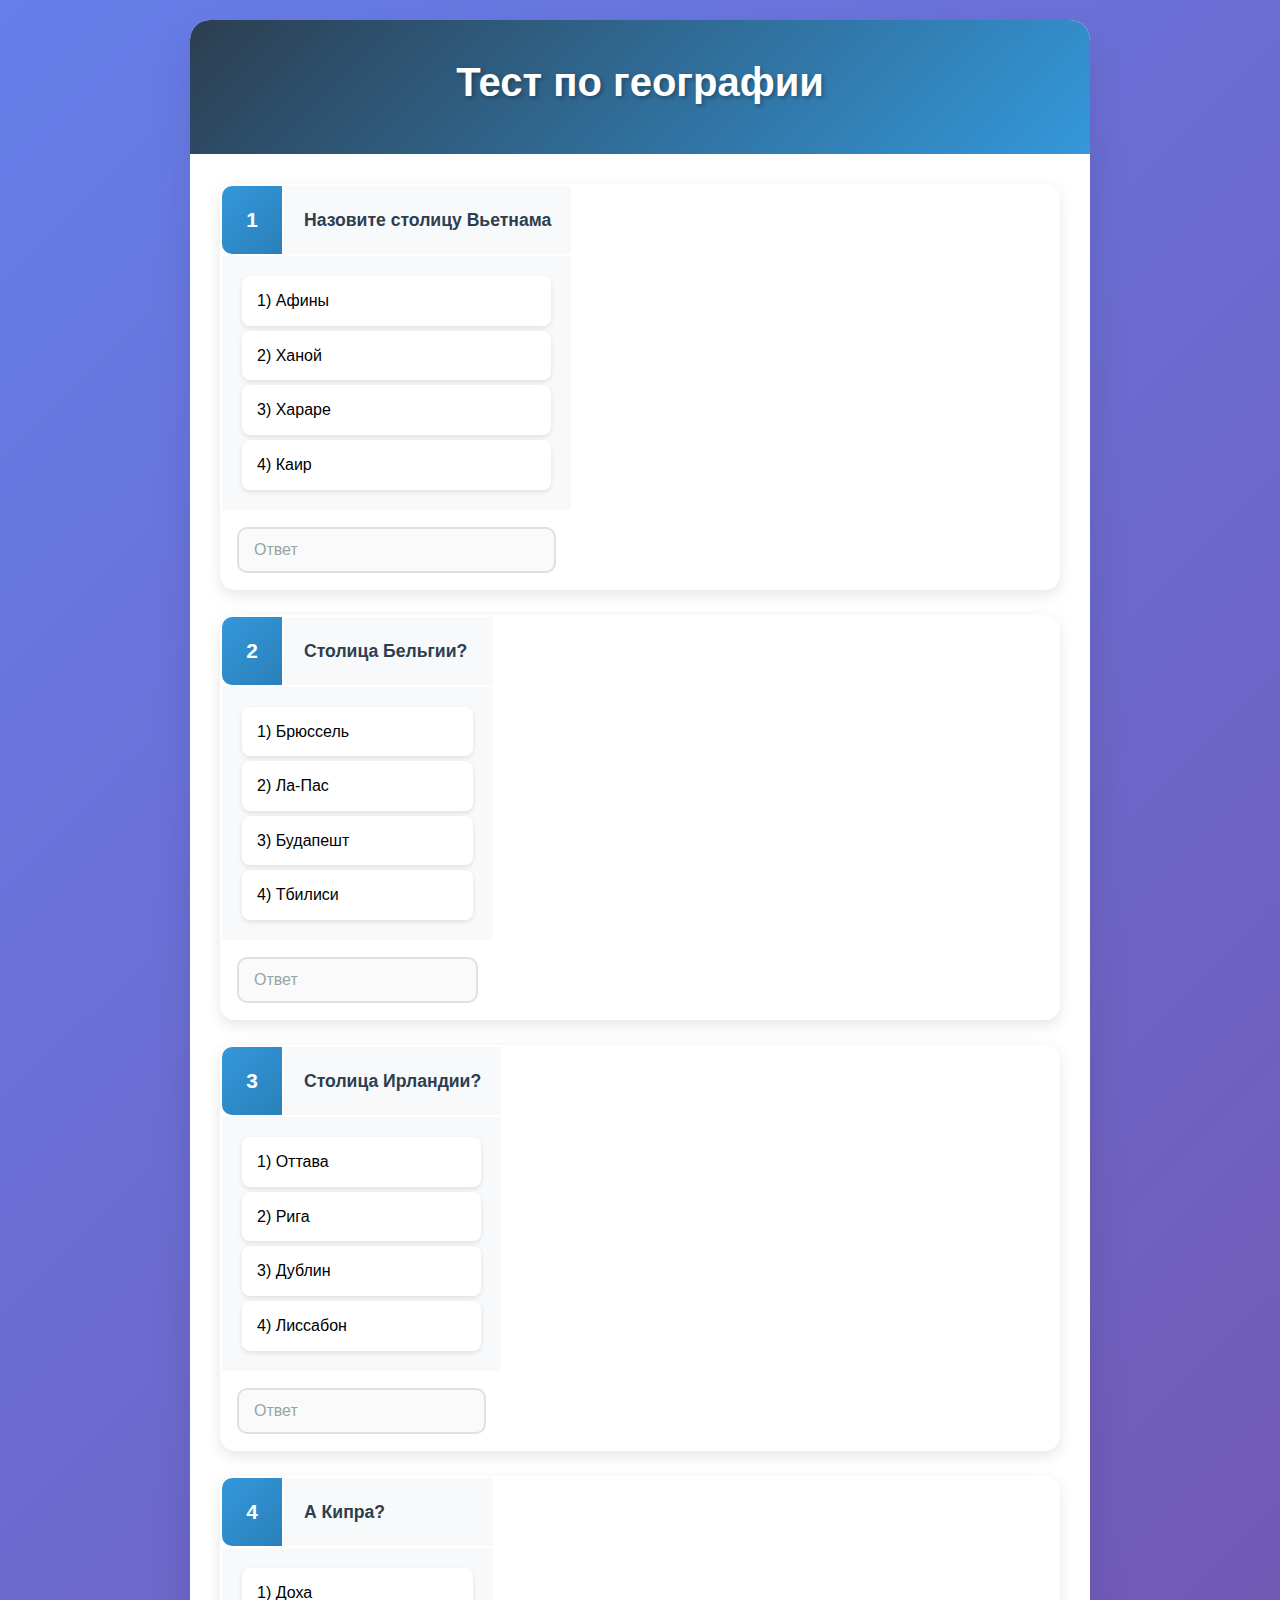
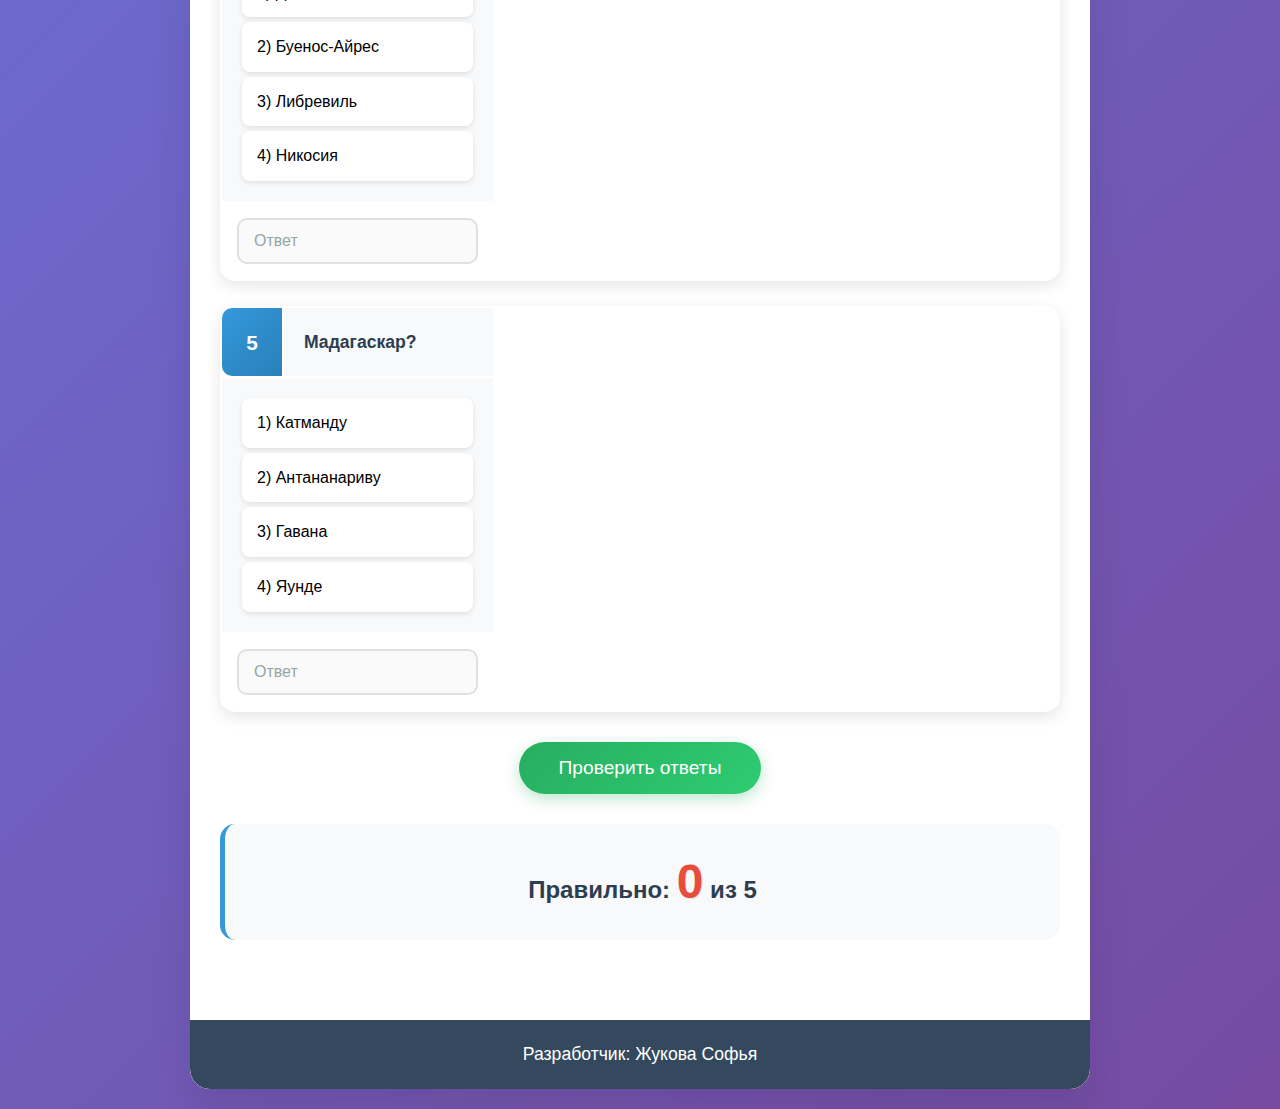
<file: test/index.html>
<!DOCTYPE html>
<html lang="ru">
<head>
    <meta charset="UTF-8">
    <meta name="viewport" content="width=device-width, initial-scale=1.0">
    <title>Жукова Софья - Тест по географии</title>
    <link rel="stylesheet" href="style.css">
</head>
<body>
    <div class="container">
        <div class="header">
            <h1>Тест по географии</h1>
            
        </div>
        
        <div class="content">
            <div class="question-table" id="q1">
                <table>
                    <tr>
                        <td class="question-number">1</td>
                        <td colspan="4" class="task">
                            Назовите столицу Вьетнама
                        </td>
                    </tr>
                    <tr class="variants-row">
                        <td colspan="5">
                            <div class="variant">1) Афины</div>
                            <div class="variant">2) Ханой</div>
                            <div class="variant">3) Хараре</div>
                            <div class="variant">4) Каир</div>
                        </td>
                    </tr>
                    <tr>
                        <td colspan="5">
                            <input id="a1" type="text" class="answer-input" placeholder="Ответ" />
                        </td>
                    </tr>
                </table>
            </div>
        
            <div class="question-table" id="q2">
                <table>
                    <tr>
                        <td class="question-number">2</td>
                        <td colspan="4" class="task">
                            Столица Бельгии?
                        </td>
                    </tr>
                    <tr class="variants-row">
                        <td colspan="5">
                            <div class="variant">1) Брюссель</div>
                            <div class="variant">2) Ла-Пас</div>
                            <div class="variant">3) Будапешт</div>
                            <div class="variant">4) Тбилиси</div>
                        </td>
                    </tr>
                    <tr>
                        <td colspan="5">
                            <input id="a2" type="text" class="answer-input" placeholder="Ответ" />
                        </td>
                    </tr>
                </table>
            </div>
            
            <div class="question-table" id="q3">
                <table>
                    <tr>
                        <td class="question-number">3</td>
                        <td colspan="4" class="task">
                            Столица Ирландии?
                        </td>
                    </tr>
                    <tr class="variants-row">
                        <td colspan="5">
                            <div class="variant">1) Оттава</div>
                            <div class="variant">2) Рига</div>
                            <div class="variant">3) Дублин</div>
                            <div class="variant">4) Лиссабон</div>
                        </td>
                    </tr>
                    <tr>
                        <td colspan="5">
                            <input id="a3" type="text" class="answer-input" placeholder="Ответ" />
                        </td>
                    </tr>
                </table>
            </div>
            

            <div class="question-table" id="q4">
                <table>
                    <tr>
                        <td class="question-number">4</td>
                        <td colspan="4" class="task">
                            А Кипра?
                        </td>
                    </tr>
                    <tr class="variants-row">
                        <td colspan="5">
                            <div class="variant">1) Доха</div>
                            <div class="variant">2) Буенос-Айрес</div>
                            <div class="variant">3) Либревиль</div>
                            <div class="variant">4) Никосия</div>
                        </td>
                    </tr>
                    <tr>
                        <td colspan="5">
                            <input id="a4" type="text" class="answer-input" placeholder="Ответ" />
                        </td>
                    </tr>
                </table>
            </div>
            
            <div class="question-table" id="q5">
                <table>
                    <tr>
                        <td class="question-number">5</td>
                        <td colspan="4" class="task">
                            Мадагаскар?
                        </td>
                    </tr>
                    <tr class="variants-row">
                        <td colspan="5">
                            <div class="variant">1) Катманду</div>
                            <div class="variant">2) Антананариву</div>
                            <div class="variant">3) Гавана</div>
                            <div class="variant">4) Яунде</div>
                        </td>
                    </tr>
                    <tr>
                        <td colspan="5">
                            <input id="a5" type="text" class="answer-input" placeholder="Ответ" />
                        </td>
                    </tr>
                </table>
            </div>
            
            <div class="controls">
                <button class="check-button" onclick="Check()">Проверить ответы</button>
            </div>
            
            <div class="results">
                <div class="score-display">
                    Правильно: <span class="score-value" id="score">0</span> из 5
                </div>
            </div>
        </div>
        
        <div class="footer">
            <p>Разработчик: Жукова Софья</p>
        </div>
    </div>

    <script>
        function Check() {
            const correctAnswers = ['2', '1', '3', '4', '2'];
            let score = 0;

            for (let i = 1; i <= 5; i++) {
                const questionElement = document.getElementById('q' + i);
                const answerInput = document.getElementById('a' + i);
                const userAnswer = answerInput.value.trim();
                const correctAnswer = correctAnswers[i - 1];

                questionElement.classList.remove('correct', 'incorrect');

                if (userAnswer === correctAnswer) {
                    questionElement.classList.add('correct');
                    score++;
                } else {
                    questionElement.classList.add('incorrect');
                }
            }

            document.getElementById('score').textContent = score;
        }
    </script>
</body>
</html>
</file>
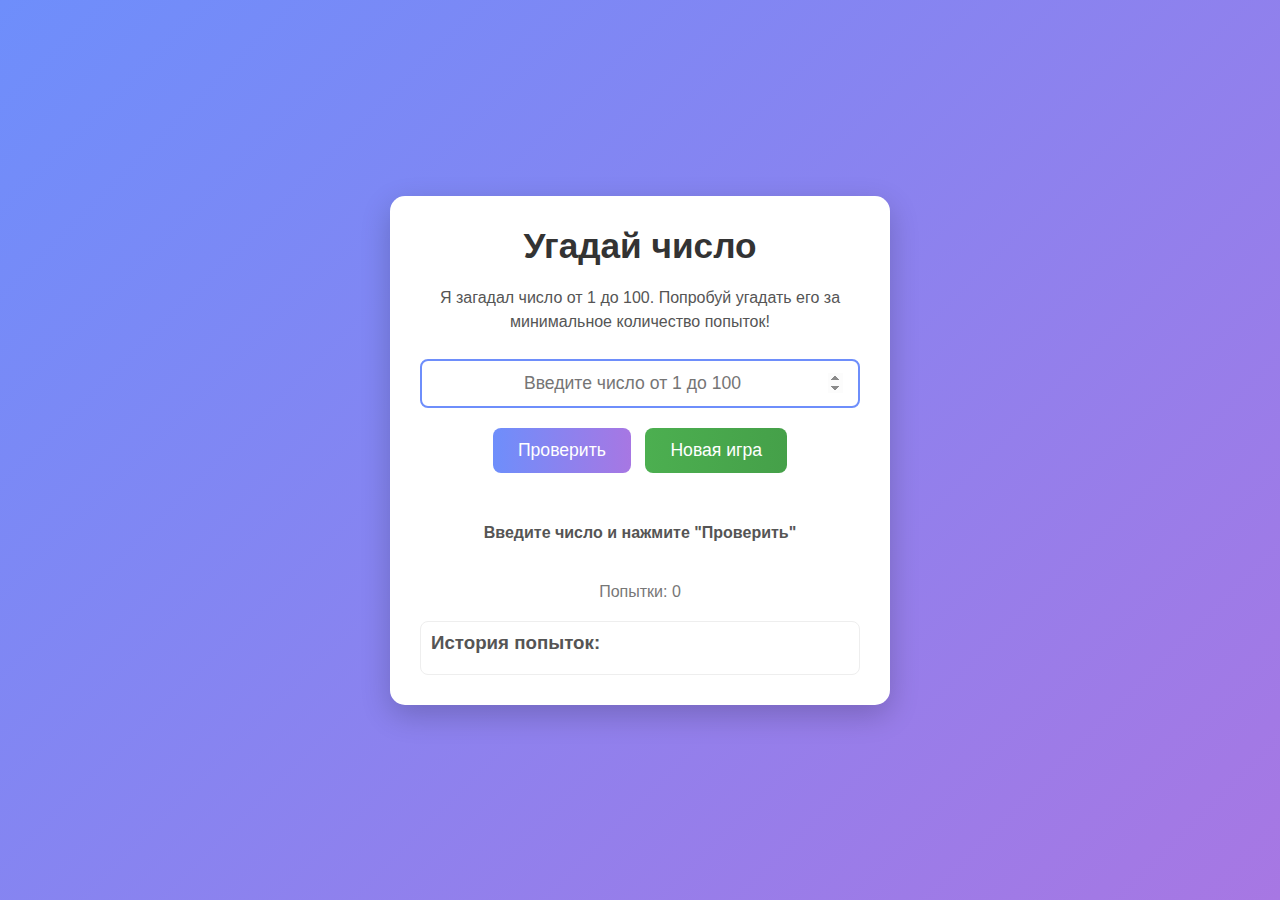
<file: first.html>
<!DOCTYPE html>
<html lang="ru">
<head>
    <meta charset="UTF-8">
    <meta name="viewport" content="width=device-width, initial-scale=1.0">
    <title>Угадай число</title>
    <style>
        * {
            box-sizing: border-box;
            margin: 0;
            padding: 0;
            font-family: 'Segoe UI', Tahoma, Geneva, Verdana, sans-serif;
        }
        
        body {
            background: linear-gradient(135deg, #6e8efb, #a777e3);
            min-height: 100vh;
            display: flex;
            justify-content: center;
            align-items: center;
            padding: 20px;
        }
        
        .container {
            background-color: white;
            border-radius: 15px;
            box-shadow: 0 10px 30px rgba(0, 0, 0, 0.2);
            padding: 30px;
            width: 100%;
            max-width: 500px;
            text-align: center;
        }
        
        h1 {
            color: #333;
            margin-bottom: 20px;
            font-size: 2.2rem;
        }
        
        p {
            color: #555;
            margin-bottom: 20px;
            line-height: 1.5;
        }
        
        .input-section {
            margin: 25px 0;
        }
        
        input[type="number"] {
            width: 100%;
            padding: 12px 15px;
            border: 2px solid #ddd;
            border-radius: 8px;
            font-size: 1.1rem;
            text-align: center;
            transition: border-color 0.3s;
        }
        
        input[type="number"]:focus {
            border-color: #6e8efb;
            outline: none;
        }
        
        button {
            background: linear-gradient(to right, #6e8efb, #a777e3);
            color: white;
            border: none;
            border-radius: 8px;
            padding: 12px 25px;
            font-size: 1.1rem;
            cursor: pointer;
            transition: transform 0.2s, box-shadow 0.2s;
            margin: 5px;
        }
        
        button:hover {
            transform: translateY(-2px);
            box-shadow: 0 5px 15px rgba(0, 0, 0, 0.1);
        }
        
        button:active {
            transform: translateY(0);
        }
        
        #restart {
            background: linear-gradient(to right, #4CAF50, #45a049);
        }
        
        #message {
            margin: 20px 0;
            padding: 15px;
            border-radius: 8px;
            font-weight: bold;
            min-height: 60px;
            display: flex;
            align-items: center;
            justify-content: center;
        }
        
        .attempts {
            margin-top: 15px;
            font-size: 1rem;
            color: #777;
        }
        
        .history {
            margin-top: 20px;
            max-height: 150px;
            overflow-y: auto;
            text-align: left;
            padding: 10px;
            border: 1px solid #eee;
            border-radius: 8px;
        }
        
        .history h3 {
            margin-bottom: 10px;
            color: #555;
        }
        
        .history-item {
            padding: 5px 0;
            border-bottom: 1px solid #f0f0f0;
        }
        
        @media (max-width: 480px) {
            .container {
                padding: 20px;
            }
            
            h1 {
                font-size: 1.8rem;
            }
        }
    </style>
</head>
<body>
    <div class="container">
        <h1>Угадай число</h1>
        <p>Я загадал число от 1 до 100. Попробуй угадать его за минимальное количество попыток!</p>
        
        <div class="input-section">
            <input type="number" id="guessInput" min="1" max="100" placeholder="Введите число от 1 до 100">
            <div style="margin-top: 15px;">
                <button id="guessButton">Проверить</button>
                <button id="restart">Новая игра</button>
            </div>
        </div>
        
        <div id="message">Введите число и нажмите "Проверить"</div>
        
        <div class="attempts">Попытки: <span id="attemptCount">0</span></div>
        
        <div class="history">
            <h3>История попыток:</h3>
            <div id="attemptHistory"></div>
        </div>
    </div>

    <script>
        document.addEventListener('DOMContentLoaded', function() {
            // Элементы DOM
            const guessInput = document.getElementById('guessInput');
            const guessButton = document.getElementById('guessButton');
            const restartButton = document.getElementById('restart');
            const message = document.getElementById('message');
            const attemptCount = document.getElementById('attemptCount');
            const attemptHistory = document.getElementById('attemptHistory');
            
            // Игровые переменные
            let secretNumber;
            let attempts;
            let gameOver;
            
            // Начало новой игры
            function startNewGame() {
                secretNumber = Math.floor(Math.random() * 100) + 1;
                attempts = 0;
                gameOver = false;
                attemptCount.textContent = attempts;
                attemptHistory.innerHTML = '';
                message.textContent = 'Введите число и нажмите "Проверить"';
                message.style.backgroundColor = 'transparent';
                message.style.color = '#555';
                guessInput.value = '';
                guessInput.disabled = false;
                guessButton.disabled = false;
                guessInput.focus();
                
                console.log('Загаданное число (для тестирования):', secretNumber);
            }
            
            // Проверка предположения
            function checkGuess() {
                if (gameOver) return;
                
                const userGuess = parseInt(guessInput.value);
                
                // Проверка валидности ввода
                if (isNaN(userGuess) || userGuess < 1 || userGuess > 100) {
                    message.textContent = 'Пожалуйста, введите число от 1 до 100!';
                    message.style.backgroundColor = '#ffeaa7';
                    message.style.color = '#d63031';
                    guessInput.value = '';
                    guessInput.focus();
                    return;
                }
                
                attempts++;
                attemptCount.textContent = attempts;
                
                // Добавление попытки в историю
                const historyItem = document.createElement('div');
                historyItem.className = 'history-item';
                
                // Сравнение числа с загаданным
                if (userGuess === secretNumber) {
                    message.textContent = `Поздравляем! Вы угадали число ${secretNumber} за ${attempts} попыток!`;
                    message.style.backgroundColor = '#55efc4';
                    message.style.color = '#00b894';
                    gameOver = true;
                    guessInput.disabled = true;
                    guessButton.disabled = true;
                    historyItem.textContent = `Попытка ${attempts}: ${userGuess} - Правильно!`;
                    historyItem.style.color = '#00b894';
                } else if (userGuess < secretNumber) {
                    message.textContent = 'Загаданное число больше!';
                    message.style.backgroundColor = '#81ecec';
                    message.style.color = '#00cec9';
                    historyItem.textContent = `Попытка ${attempts}: ${userGuess} - Мало`;
                    historyItem.style.color = '#00cec9';
                } else {
                    message.textContent = 'Загаданное число меньше!';
                    message.style.backgroundColor = '#fd79a8';
                    message.style.color = '#e84393';
                    historyItem.textContent = `Попытка ${attempts}: ${userGuess} - Много`;
                    historyItem.style.color = '#e84393';
                }
                
                attemptHistory.prepend(historyItem);
                guessInput.value = '';
                guessInput.focus();
            }
            
            // Обработчики событий
            guessButton.addEventListener('click', checkGuess);
            
            restartButton.addEventListener('click', startNewGame);
            
            guessInput.addEventListener('keypress', function(e) {
                if (e.key === 'Enter') {
                    checkGuess();
                }
            });
            
            // Начало игры при загрузке страницы
            startNewGame();
        });
    </script>
</body>
</html>
</file>
<file: test/style.css>
* {
    margin: 0;
    padding: 0;
    box-sizing: border-box;
}

body {
    font-family: 'Segoe UI', Tahoma, Geneva, Verdana, sans-serif;
    background: linear-gradient(135deg, #667eea 0%, #764ba2 100%);
    min-height: 100vh;
    padding: 20px;
    line-height: 1.6;
}

.container {
    max-width: 900px;
    margin: 0 auto;
    background: white;
    border-radius: 20px;
    box-shadow: 0 20px 40px rgba(0, 0, 0, 0.1);
    overflow: hidden;
}

.header {
    background: linear-gradient(135deg, #2c3e50 0%, #3498db 100%);
    color: white;
    padding: 30px;
    text-align: center;
}

.header h1 {
    font-size: 2.5em;
    margin-bottom: 10px;
    text-shadow: 2px 2px 4px rgba(0, 0, 0, 0.3);
}

.header p {
    font-size: 1.1em;
    opacity: 0.9;
}

.content {
    padding: 30px;
}

.question-table {
    width: 100%;
    margin-bottom: 25px;
    border-radius: 15px;
    overflow: hidden;
    box-shadow: 0 5px 15px rgba(0, 0, 0, 0.1);
    transition: transform 0.3s ease, box-shadow 0.3s ease;
    background: white;
}

.question-table:hover {
    transform: translateY(-2px);
    box-shadow: 0 8px 25px rgba(0, 0, 0, 0.15);
}

.question-table td {
    padding: 15px;
    border: none;
}

.question-number {
    background: linear-gradient(135deg, #3498db 0%, #2980b9 100%);
    color: white;
    font-weight: bold;
    font-size: 1.3em;
    text-align: center;
    width: 60px;
    border-radius: 10px 0 0 10px;
}

.task {
    background: #f8f9fa;
    font-weight: bold;
    font-size: 1.1em;
    color: #2c3e50;
    padding: 20px !important;
}

.variants-row {
    background: #f8f9fa;
}

.variant {
    padding: 12px 15px;
    background: white;
    margin: 5px;
    border-radius: 8px;
    box-shadow: 0 2px 5px rgba(0, 0, 0, 0.1);
    transition: all 0.3s ease;
}

.variant:hover {
    background: #e3f2fd;
    transform: translateX(5px);
}

.answer-input {
    width: 100%;
    padding: 12px 15px;
    border: 2px solid #e0e0e0;
    border-radius: 10px;
    font-size: 1em;
    transition: all 0.3s ease;
    background: #fafafa;
}

.answer-input:focus {
    outline: none;
    border-color: #3498db;
    background: white;
    box-shadow: 0 0 0 3px rgba(52, 152, 219, 0.1);
}

.answer-input::placeholder {
    color: #95a5a6;
}

.controls {
    text-align: center;
    margin: 30px 0;
}

.check-button {
    background: linear-gradient(135deg, #27ae60 0%, #2ecc71 100%);
    color: white;
    border: none;
    padding: 15px 40px;
    font-size: 1.2em;
    border-radius: 50px;
    cursor: pointer;
    transition: all 0.3s ease;
    box-shadow: 0 5px 15px rgba(39, 174, 96, 0.3);
}

.check-button:hover {
    transform: translateY(-2px);
    box-shadow: 0 8px 25px rgba(39, 174, 96, 0.4);
    background: linear-gradient(135deg, #229954 0%, #27ae60 100%);
}

.check-button:active {
    transform: translateY(0);
}

.results {
    text-align: center;
    margin: 20px 0;
    padding: 20px;
    background: #f8f9fa;
    border-radius: 15px;
    border-left: 5px solid #3498db;
}

.score-display {
    font-size: 1.5em;
    font-weight: bold;
    color: #2c3e50;
}

.score-value {
    font-size: 2em;
    color: #e74c3c;
    text-shadow: 1px 1px 2px rgba(0, 0, 0, 0.1);
}

.footer {
    text-align: center;
    margin-top: 30px;
    padding: 20px;
    background: #34495e;
    color: white;
    border-radius: 0 0 20px 20px;
}

.footer p {
    font-size: 1.1em;
}

/* Стили для правильных/неправильных ответов */
.correct {
    border-left: 5px solid #27ae60 !important;
    background: linear-gradient(90deg, rgba(39, 174, 96, 0.1) 0%, transparent 100%);
}

.incorrect {
    border-left: 5px solid #e74c3c !important;
    background: linear-gradient(90deg, rgba(231, 76, 60, 0.1) 0%, transparent 100%);
}

.correct .question-number {
    background: linear-gradient(135deg, #27ae60 0%, #229954 100%);
}

.incorrect .question-number {
    background: linear-gradient(135deg, #e74c3c 0%, #c0392b 100%);
}

/* Анимации */
@keyframes fadeIn {
    from {
        opacity: 0;
        transform: translateY(20px);
    }
    to {
        opacity: 1;
        transform: translateY(0);
    }
}

.question-table {
    animation: fadeIn 0.6s ease forwards;
}

.question-table:nth-child(1) { animation-delay: 0.1s; }
.question-table:nth-child(2) { animation-delay: 0.2s; }
.question-table:nth-child(3) { animation-delay: 0.3s; }
.question-table:nth-child(4) { animation-delay: 0.4s; }
.question-table:nth-child(5) { animation-delay: 0.5s; }

/* Адаптивность */
@media (max-width: 768px) {
    .container {
        margin: 10px;
        border-radius: 15px;
    }
    
    .header {
        padding: 20px;
    }
    
    .header h1 {
        font-size: 2em;
    }
    
    .content {
        padding: 20px;
    }
    
    .question-number {
        width: 50px;
        font-size: 1.1em;
    }
    
    .variant {
        padding: 8px 10px;
        font-size: 0.9em;
    }
    
    .check-button {
        padding: 12px 30px;
        font-size: 1.1em;
    }
}

@media (max-width: 480px) {
    body {
        padding: 10px;
    }
    
    .question-table td {
        padding: 10px;
    }
    
    .task {
        font-size: 1em;
        padding: 15px !important;
    }
    
    .variants-row td {
        display: block;
        width: 100%;
    }
    
    .variant {
        margin: 2px 0;
    }
}
</file>
